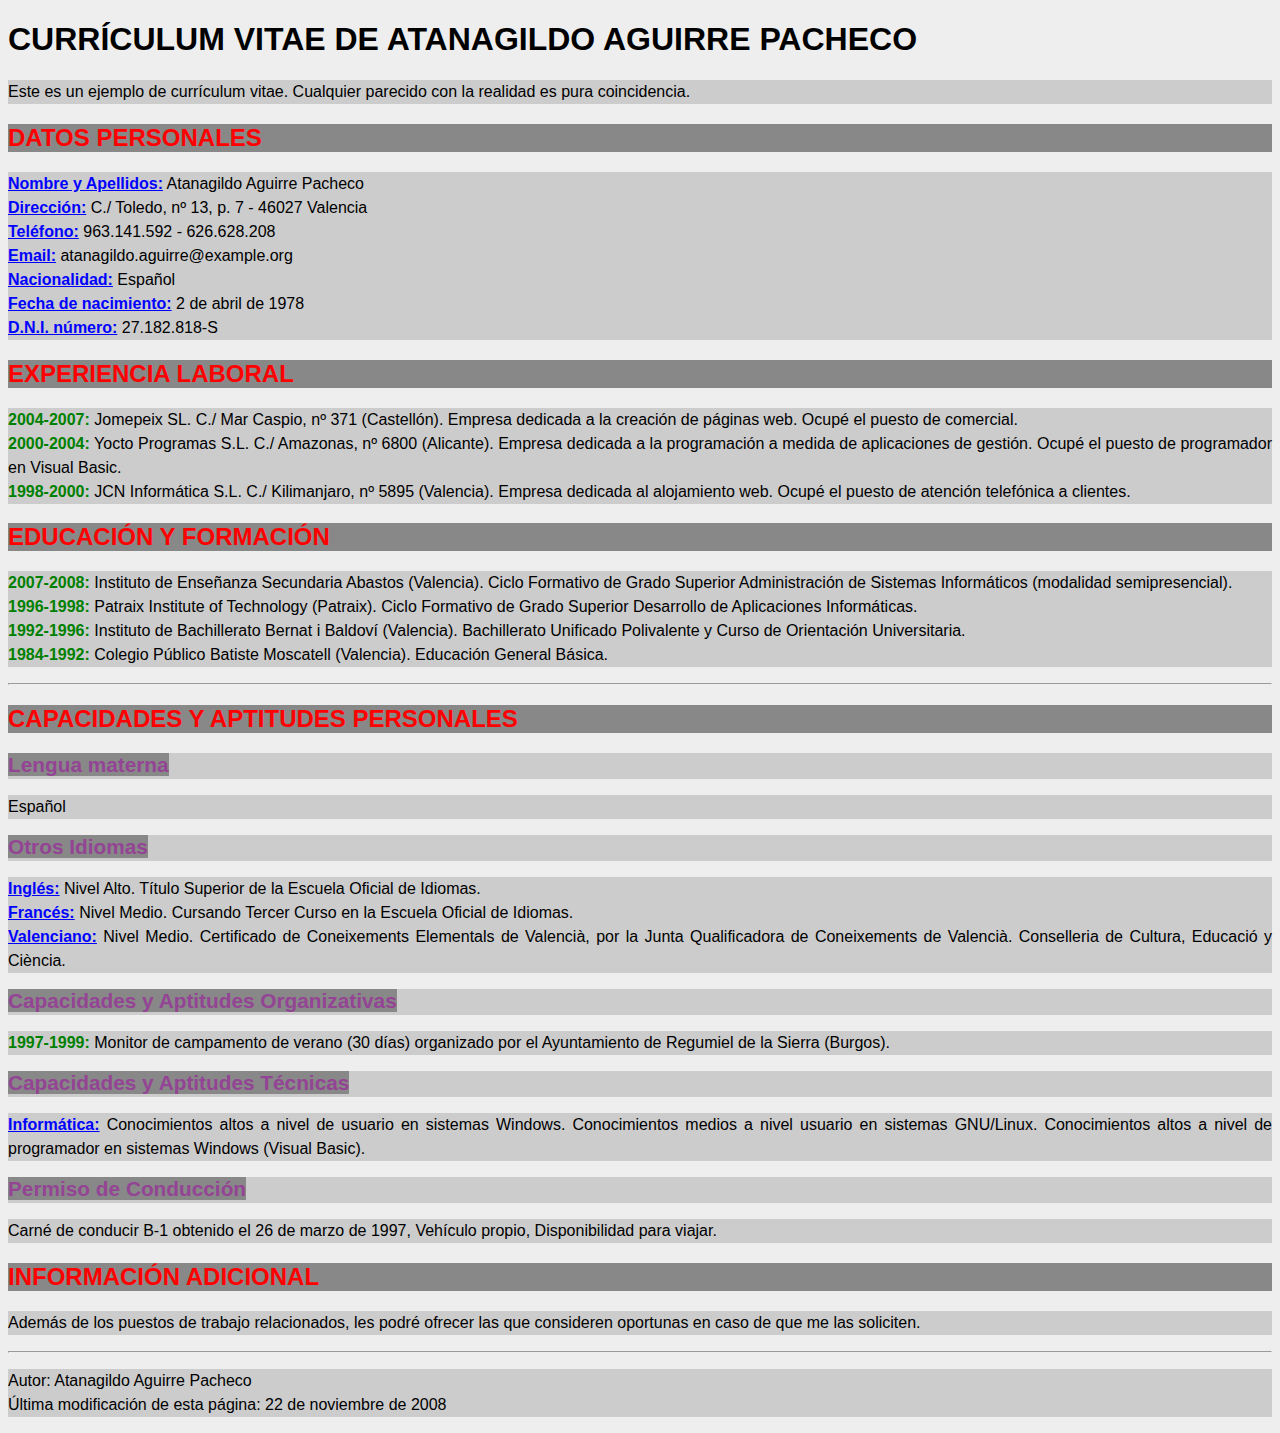
<file: EJERCICIOS/EJERCICIO 8/index.html>
<!DOCTYPE html>
<html lang="en">
<head>
    <meta charset="UTF-8">
    <meta name="viewport" content="width=device-width, initial-scale=1.0">
    <link rel="stylesheet" href="./style/estilo.css">
    <title>EJERCICIO 8</title>
</head>
<body>
    <div class="container">
        <h1>CURRÍCULUM VITAE DE ATANAGILDO AGUIRRE PACHECO</h1>
        <p class="disclaimer">Este es un ejemplo de currículum vitae. Cualquier parecido con la realidad es pura coincidencia.</p>

        <section>
            <h2>Datos Personales</h2>
            <p><b><strong class="em">Nombre y Apellidos:</strong></b> Atanagildo Aguirre Pacheco<br>
            <b><strong class="em">Dirección:</strong></b> C./ Toledo, nº 13, p. 7 - 46027 Valencia<br>
            <b><strong class="em">Teléfono:</strong></b> 963.141.592 - 626.628.208<br>
            <b><strong class="em">Email:</strong></b> atanagildo.aguirre@example.org<br>
            <b><strong class="em">Nacionalidad:</strong></b> Español<br>
            <b><strong class="em">Fecha de nacimiento:</strong></b> 2 de abril de 1978<br>
            <b><strong class="em">D.N.I. número:</strong></b> 27.182.818-S</p>
        </section>

        <section>
            <h2>Experiencia Laboral</h2>
            <p><strong class="el2">2004-2007:</strong> Jomepeix SL. C./ Mar Caspio, nº 371 (Castellón). Empresa dedicada a la creación de páginas web. Ocupé el puesto de comercial.<br>
            <strong class="el2">2000-2004:</strong> Yocto Programas S.L. C./ Amazonas, nº 6800 (Alicante). Empresa dedicada a la programación a medida de aplicaciones de gestión. Ocupé el puesto de programador en Visual Basic.<br>
            <strong class="el2">1998-2000:</strong> JCN Informática S.L. C./ Kilimanjaro, nº 5895 (Valencia). Empresa dedicada al alojamiento web. Ocupé el puesto de atención telefónica a clientes.</p>
        </section>

        <section>
            <h2>Educación y Formación</h2>
            <p><strong class="el3">2007-2008:</strong> Instituto de Enseñanza Secundaria Abastos (Valencia). Ciclo Formativo de Grado Superior Administración de Sistemas Informáticos (modalidad semipresencial).<br>
            <strong class="el3">1996-1998:</strong> Patraix Institute of Technology (Patraix). Ciclo Formativo de Grado Superior Desarrollo de Aplicaciones Informáticas.<br>
            <strong class="el3">1992-1996:</strong> Instituto de Bachillerato Bernat i Baldoví (Valencia). Bachillerato Unificado Polivalente y Curso de Orientación Universitaria.<br>
            <strong class="el3">1984-1992:</strong> Colegio Público Batiste Moscatell (Valencia). Educación General Básica.</p>
        </section>
        <hr>
        <section>
            <h2>Capacidades y Aptitudes Personales</h2>
            <p><strong class="subtitlosaptitudes">Lengua materna</strong></p>
            <p>Español</p>
        </section>

        <section>
            <p><strong class="subtitlosaptitudes">Otros Idiomas</strong></p>
            <p><b><strong class="em2">Inglés:</strong></b> Nivel Alto. Título Superior de la Escuela Oficial de Idiomas.<br>
            <b><strong class="em2">Francés:</strong></b> Nivel Medio. Cursando Tercer Curso en la Escuela Oficial de Idiomas.<br>
            <b><strong class="em2">Valenciano:</strong></b> Nivel Medio. Certificado de Coneixements Elementals de Valencià, por la Junta Qualificadora de Coneixements de Valencià. Conselleria de Cultura, Educació y Ciència.</p>
        </section>

        <section>
            <p><strong class="subtitlosaptitudes">Capacidades y Aptitudes Organizativas</strong></p>
            <p><strong class="el3">1997-1999:</strong> Monitor de campamento de verano (30 días) organizado por el Ayuntamiento de Regumiel de la Sierra (Burgos).</p>
        </section>

        <section>
            <p><strong class="subtitlosaptitudes">Capacidades y Aptitudes Técnicas</strong></p>
            <p><b><strong class="em2">Informática:</strong></b> Conocimientos altos a nivel de usuario en sistemas Windows. Conocimientos medios a nivel usuario en sistemas GNU/Linux. Conocimientos altos a nivel de programador en sistemas Windows (Visual Basic).</p>
        </section>

        <section>
            <p><strong class="subtitlosaptitudes">Permiso de Conducción</strong></p>
            <p>Carné de conducir B-1 obtenido el 26 de marzo de 1997, Vehículo propio, Disponibilidad para viajar.</p>
        </section>

        <section>
            <h2>Información Adicional</h2>
            <p>Además de los puestos de trabajo relacionados, les podré ofrecer las que consideren oportunas en caso de que me las soliciten.</p>
        </section>
        <hr>
        <footer>
            <p>Autor: Atanagildo Aguirre Pacheco<br>
            Última modificación de esta página: 22 de noviembre de 2008</p>
        </footer>
    </div>
</body>
</html>
</file>
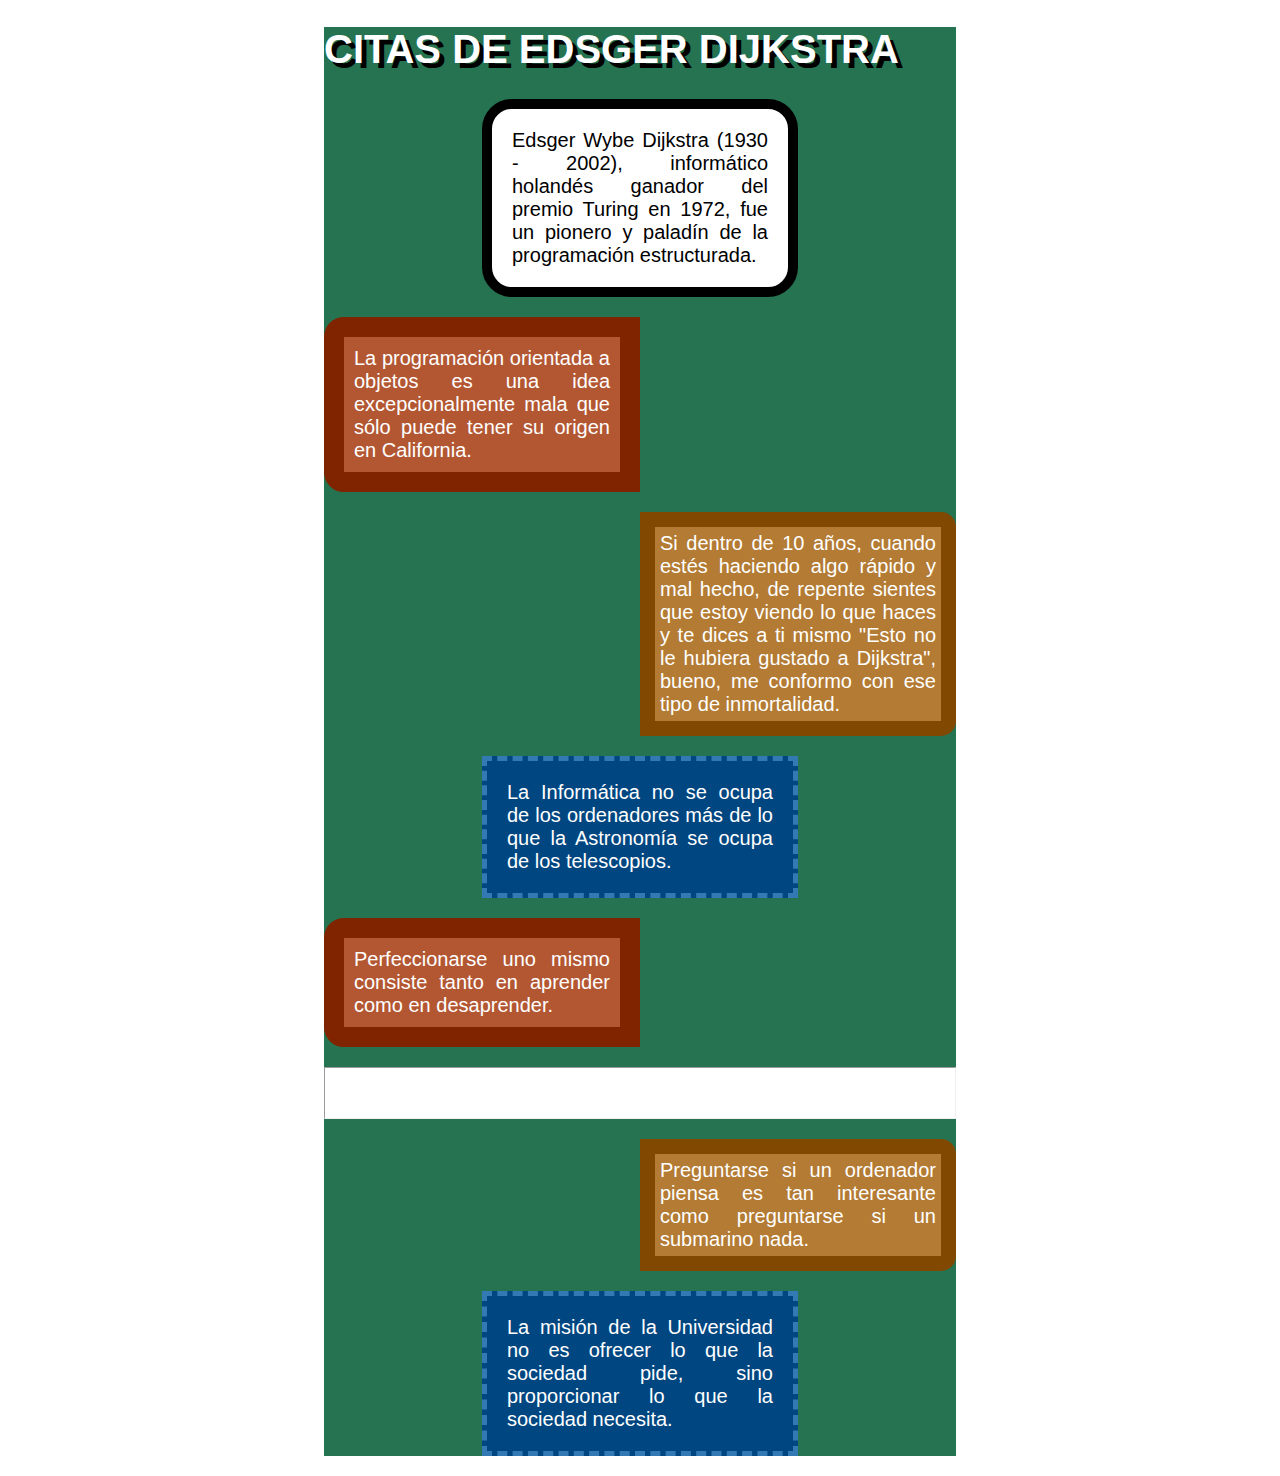
<file: EJERCICIOS/EJERCICIO 9/index.html>
<!DOCTYPE html>
<html lang="en">
<head>
    <meta charset="UTF-8">
    <meta name="viewport" content="width=device-width, initial-scale=1.0">
    <link rel="stylesheet" href="./style/estilo.css">
    <title>EJERCICIO 9</title>
</head>
<body>
    <div id="wrapper">
        <h1>Citas de Edsger Dijkstra</h1>
        <p class="intro">Edsger Wybe Dijkstra (1930 - 2002), informático holandés ganador del premio Turing en 1972, fue un pionero y paladín de la programación estructurada.</p>

        <p class="estilo-1">La programación orientada a objetos es una idea excepcionalmente mala que sólo puede tener su origen en California.</p>

        <p class="estilo-2">Si dentro de 10 años, cuando estés haciendo algo rápido y mal hecho, de repente sientes que estoy viendo lo que haces y te dices a ti mismo "Esto no le hubiera gustado a Dijkstra", bueno, me conformo con ese tipo de inmortalidad.</p>

        <p class="estilo-3">La Informática no se ocupa de los ordenadores más de lo que la Astronomía se ocupa de los telescopios.</p>

        <p class="estilo-1">Perfeccionarse uno mismo consiste tanto en aprender como en desaprender.</p>

        <hr class="separador"> 

        <p class="estilo-2">Preguntarse si un ordenador piensa es tan interesante como preguntarse si un submarino nada.</p>

        <p class="estilo-3">La misión de la Universidad no es ofrecer lo que la sociedad pide, sino proporcionar lo que la sociedad necesita.</p>
    </div>
</body>
</html>
</file>
<file: EJERCICIOS/EJERCICIO 8/style/estilo.css>
/* ESTILO CSS DEL EJERCICIO 8                */
/* HECHO POR                                 */
/* ALBERTO MALDONADO TRIANA 1º DAM 2024/25   */

body {
    background-color: #eeeeee; /* Fondo gris claro */
    color: black;              /* Texto en color negro */
    text-align: justify;       /* Texto justificado */
    font-family: sans-serif;   /* Fuente Sans-serif */
}

h2 {
    background-color: #888888; /* Fondo gris medio */
    color: red;                /* Texto en rojo */
    font-size: 150%;           /* Tamaño de fuente al 150% */
    text-transform: uppercase; /* Texto en mayúsculas */
}


p {
    background-color: #cccccc; /* Fondo gris claro */
    line-height: 150%;         /* Altura de línea al 150% */
}

.em {
    color: blue;               /* Color azul */
    font-style: normal;        /* Fuente en estilo normal */
    text-decoration: underline;/* Subrayado */
}

.em2{
    color: blue;               /* Color azul */
    font-style: normal;        /* Fuente en estilo normal */
    text-decoration: underline;/* Subrayado */
}

.el2{
    color: green;              
    font-style: normal;      
}

.subtitlosaptitudes{
    background-color: #888888; 
    color:rgb(148, 68, 148);            /* Texto en magenta */
    font-size: 130%; 
}

.el3{
    color: green;              
    font-style: normal;      
}
</file>
<file: EJERCICIOS/EJERCICIO 9/style/estilo.css>
/* ESTILO CSS DEL EJERCICIO 9                */
/* HECHO POR                                 */
/* ALBERTO MALDONADO TRIANA 1º DAM 2024/25   */

body {
    font-family: sans-serif;
    font-size: 1.25rem;
}

#wrapper{
    width: 50%;
    margin: auto;
    background-color: #267352;
}

h1 {
    color: white;
    text-align: left;
    text-shadow: 5px 5px black;
    text-transform: uppercase;
}
  
p {
    text-align: justify;
}
  
.intro {
    border: 10px solid black;
    border-radius: 30px;
    margin-left: 25%;
    margin-right: 25%;
    padding: 20px;
    background-color: white;
}
  
.estilo-1 {
    border: 20px solid #802400;
    border-top-left-radius: 20px;
    border-bottom-left-radius: 20px;
    margin-right: 50%;
    padding: 10px;
    background-color: #b35733;
    color: white;
}
  
.estilo-2 {
    border: 15px solid #804800;
    border-top-right-radius: 15px;
    border-bottom-right-radius: 15px;
    margin-left: 50%;
    padding: 5px;
    background-color: #b37b33;
    color: white;
}
  
.estilo-3 {
    border: 5px dashed #3379b3;
    margin-left: 25%;
    margin-right: 25%;
    padding: 20px;
    background-color: #004680;
    color: white;
}

.separador {
    height: 50px;
    background-color: white;
}
</file>
